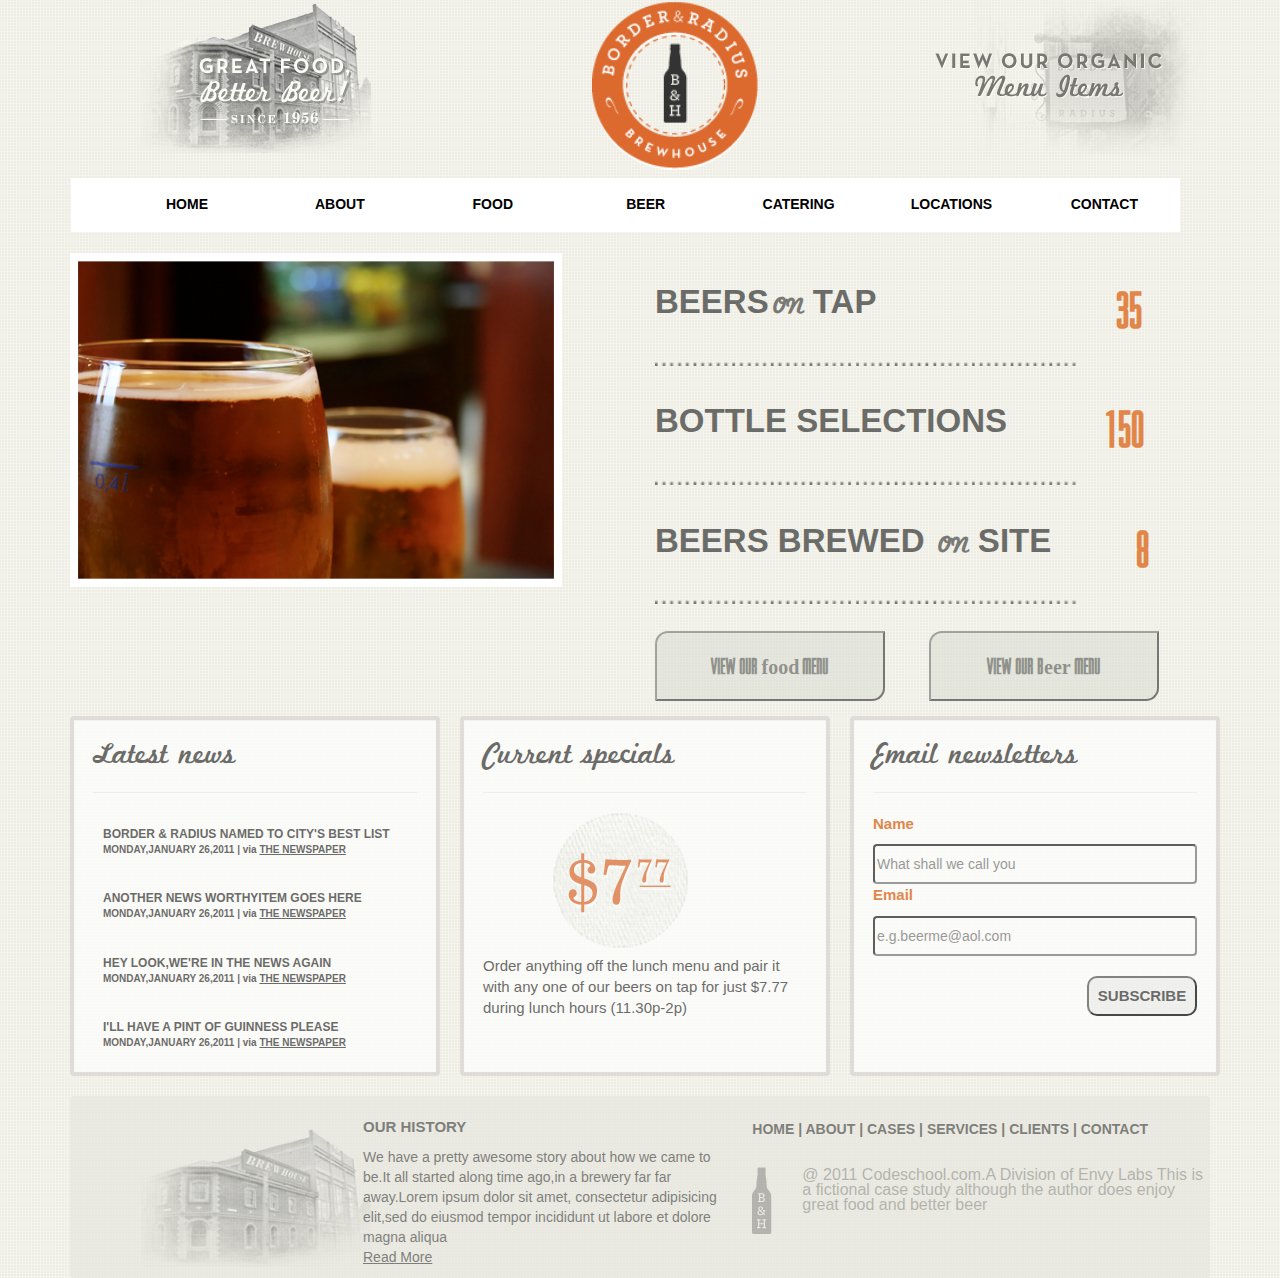
<file: index.html>
<!DOCTYPE html>
<html>
<head>
	<title>bootstrap website</title>
	<link rel="stylesheet" type="text/css" href="./assets/css/home.css">
	<meta charset="utf-8">
    <meta name="viewport" content="width=device-width, initial-scale=1">
    <script src="https://ajax.googleapis.com/ajax/libs/jquery/3.2.1/jquery.min.js"></script>
    <script src="./assets/js/bootstrap.js"></script>
    <link rel="stylesheet" href="https://maxcdn.bootstrapcdn.com/bootstrap/3.3.7/css/bootstrap.min.css">
<style type="text/css">
    body{
		background: url("./assets/images/bg.png");
	    }
</style>
</head>
<body>
<!-- container starting -->
   <div class="container" id="container">
         <div class="navbar">
             <div class="row">
	            <div class="col-lg-4 text-left">
		            <img src="./assets/images/better-beer.png" alt="better-beer.png">
		         </div>
		          <div class="col-lg-4 text-center" id="logo">
		            <img src="./assets/images/logo.png" height="170px" alt="logo.png">
		         </div>
		          <div class="col-lg-4 text-right">
		            <img src="./assets/images/menu-items.png" alt="menu-items.png">
                 </div>
            </div>
         </div>
   </div>
   <!-- navbar ending -->
   <!--buttons starting-->
    <div class="container">
       <nav class="navbar" id="navbar">
         <div class="btn-group btn-group-sm "  role="group">
	        <ul>
		      <li class="btn"><a href="#">HOME</a></li>
		      <li class="btn"><a href="#">ABOUT</a></li>
		      <li class="btn"><a href="#">FOOD</a></li>
		      <li class="btn"><a href="#">BEER</a></li>
		      <li class="btn"><a href="#">CATERING</a></li>
		      <li class="btn"><a href="#">LOCATIONS</a></li>
		      <li class="btn"><a href="#">CONTACT</a></li>
	       </ul>
        </div>
      </nav>
    </div>
     <!-- buttons ending -->
     <!-- columns starting-->
      <div class="container">
           <div class="row">
	           <div class="col-md-6" id="featured">
	              <img src="./assets/images/featured.jpg" id="image" alt="featured.jpg">
	           </div>
	            <div class="col-md-6">
			       <span id="border2">BEERS<span id="on"> ON</span> TAP <p id="number">35</p></span>
			       <img src="./assets/images/divider.png" id="divider" alt="divider">
			       <span id="border3">BOTTLE SELECTIONS<p id="number">150</p></span>
			       <img src="./assets/images/divider.png" id="divider" alt="divider">
			       <span id="border4">BEERS BREWED <span id="on">ON</span> SITE<p id="number">8</p></span>
			       <img src="./assets/images/divider.png" id="divider" alt="divider">
			       <br><br>
                  <div>
                    <button type="button" value="VIEW OUR food MENU">VIEW OUR food MENU</button>
		                <button type="button" id="secondbutton" value="VIEW OUR Beer MENU">VIEW OUR Beer MENU</button>
                  </div>
		        </div>
          </div>
     </div>
  <!-- blocks-->
  <div class="container">
    <div class="row">
      <div class="col-md-4">
         <div class="well" id="well">
         	<h3>Latest news</h3><hr>
            	<span id="block"><p id="latest">BORDER & RADIUS NAMED TO CITY'S BEST LIST</p>
            	<p id="latest1">MONDAY,JANUARY 26,2011 | via <u>THE NEWSPAPER</u></p></span>
            	<span id="block"><p id="latest">ANOTHER NEWS WORTHYITEM GOES HERE</p>
            	<p id="latest1">MONDAY,JANUARY 26,2011 | via <u>THE NEWSPAPER</u></p></span>
            	<span id="block"><p id="latest">HEY LOOK,WE'RE IN THE NEWS AGAIN</p>
           		<p id="latest1">MONDAY,JANUARY 26,2011 | via <U>THE NEWSPAPER</U></p></span>
                <span id="block"><p id="latest">I'LL HAVE A PINT OF GUINNESS PLEASE</p>
                <p id="latest1">MONDAY,JANUARY 26,2011 | via <u>THE NEWSPAPER</u></p></span>
         </div>
      </div>
      <div class="col-md-4">
         <div class="well" id="well">
         	<h3>Current specials</h3><hr>
            <img src="./assets/images/price.png" alt="price.png">
            <p  id="text">Order anything off the lunch menu and pair it</p>
            <P  id="text">with any one of our beers on tap for just $7.77</P>
            <p  id="text">during lunch hours (11.30p-2p)</p>
        </div>
       </div>
       <div class="col-md-4">
         <div class="well" id="well">
         	<h3>Email newsletters</h3><hr>
            <p class="text-left" id="name">Name</p><input type="text" id="credentials"  placeholder="What shall we call you">
            <br><p class="text-left" id="name">Email</p><input type="text" id="credentials" placeholder="e.g.beerme@aol.com"><br><br>
            <input type="submit" id="SUSCRIBE" value="SUBSCRIBE">
        </div>
      </div>
  </div>
  </div>
<!-- blocks end-->
    <div class="container" >
      <div class="panel" id="panel">
        <div class="row">
            <div class="col-md-3">
              <img src="./assets/images/history.png" class="img1" align="left" alt=history.png>
	        </div>
		    <div class="col-md-4">
		       <span><p id="footercontent1">OUR HISTORY</p>
		       <p >We have a pretty awesome story about how we came to
		       be.It all started along time ago,in a brewery far far
		       away.Lorem ipsum dolor sit amet, consectetur
		       adipisicing elit,sed do eiusmod tempor incididunt ut
		       labore et dolore magna aliqua<br><u>Read More</u></p></span>
	       </div>
	        <div class="col-md-5 newsitem1">
	             <h5><b>HOME | ABOUT | CASES | SERVICES | CLIENTS | CONTACT </b></h5>
	             <span  id="newsitem"><img src="./assets/images/bottle.png" class="img2" alt="bottle.png" align="left">
	             <p id="footercontent"> @ 2011 Codeschool.com.A Division of Envy  Labs This is a fictional case study although the author does enjoy great food and better beer</p></span>
	       </div>
        </div>
     </div>
   </div>
</body>
</html>
</file>
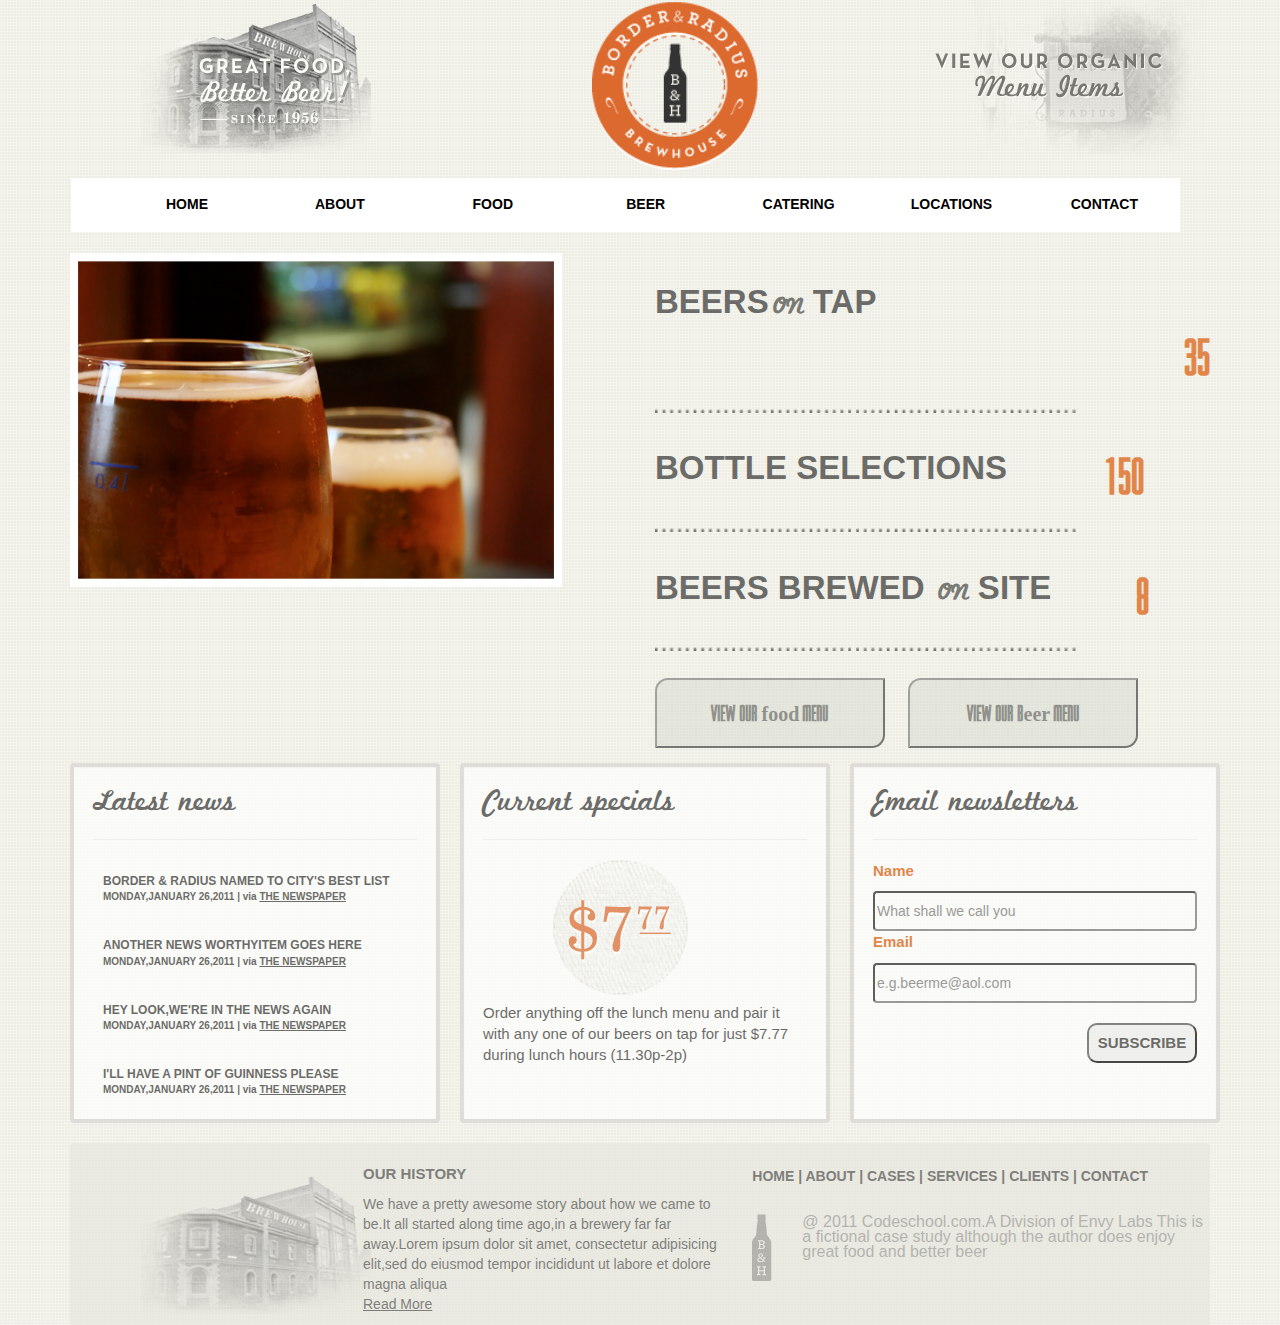
<file: bswebsite.html>
<!DOCTYPE html>
<html>
<head>
	<title></title>
	<link rel="stylesheet" type="text/css" href="./assets/css/home.css">
	<meta charset="utf-8">
    <meta name="viewport" content="width=device-width, initial-scale=1">
    <script src="https://ajax.googleapis.com/ajax/libs/jquery/3.2.1/jquery.min.js"></script>
    <script src="./assets/js/bootstrap.js"></script>
    <link rel="stylesheet" href="https://maxcdn.bootstrapcdn.com/bootstrap/3.3.7/css/bootstrap.min.css">
<style type="text/css">
    body{
		background: url("./assets/images/bg.png");
	    }
</style>
</head>
<body>
<!-- container starting -->
   <div class="container" id="container">
         <div class="navbar">
             <div class="row">
	            <div class="col-lg-4 text-left">
		            <img src="./assets/images/better-beer.png" alt="better-beer.png">
		         </div>
		          <div class="col-lg-4 text-center" id="logo">
		            <img src="./assets/images/logo.png" height="170px" alt="logo.png">
		         </div>
		          <div class="col-lg-4 text-right">
		            <img src="./assets/images/menu-items.png" alt="menu-items.png">
                 </div>
            </div>
         </div>
   </div>
   <!-- navbar ending -->
   <!--buttons starting-->
    <div class="container">
       <nav class="navbar" id="navbar">
         <div class="btn-group btn-group-sm "  role="group">
	        <ul>
		      <li class="btn"><a href="#">HOME</a></li>
		      <li class="btn"><a href="#">ABOUT</a></li>
		      <li class="btn"><a href="#">FOOD</a></li>
		      <li class="btn"><a href="#">BEER</a></li>
		      <li class="btn"><a href="#">CATERING</a></li>
		      <li class="btn"><a href="#">LOCATIONS</a></li>
		      <li class="btn"><a href="#">CONTACT</a></li>
	       </ul>
        </div>
      </nav>
    </div>
     <!-- buttons ending -->
     <!-- columns starting-->
      <div class="container">
           <div class="row">
	           <div class="col-md-6" id="featured">
	              <img src="./assets/images/featured.jpg" id="image" alt="featured.jpg">
	           </div>
	            <div class="col-md-6">
			       <span id="border2">BEERS<span id="on"> ON</span> TAP &nbsp&nbsp&nbsp&nbsp&nbsp&nbsp&nbsp&nbsp&nbsp&nbsp&nbsp&nbsp<p id="number">35</p></span>
			       <img src="./assets/images/divider.png" id="divider" alt="divider">
			       <span id="border3">BOTTLE SELECTIONS<p id="number">150</p></span>
			       <img src="./assets/images/divider.png" id="divider" alt="divider">
			       <span id="border4">BEERS BREWED <span id="on">ON</span> SITE<p id="number">8</p></span>
			       <img src="./assets/images/divider.png" id="divider" alt="divider">
			       <br><br>
                   <button type="button" value="VIEW OUR food MENU">VIEW OUR food MENU</button>&nbsp&nbsp&nbsp&nbsp&nbsp
		           <button type="button" value="VIEW OUR Beer MENU">VIEW OUR Beer MENU</button>
		        </div>
          </div>
     </div>
  <!-- blocks-->
  <div class="container">
    <div class="row">
      <div class="col-md-4">
         <div class="well" id="well">
         	<h3>Latest news</h3><hr>
            	<span id="block"><p id="latest">BORDER & RADIUS NAMED TO CITY'S BEST LIST</p>
            	<p id="latest1">MONDAY,JANUARY 26,2011 | via <u>THE NEWSPAPER</u></p></span>
            	<span id="block"><p id="latest">ANOTHER NEWS WORTHYITEM GOES HERE</p>
            	<p id="latest1">MONDAY,JANUARY 26,2011 | via <u>THE NEWSPAPER</u></p></span>
            	<span id="block"><p id="latest">HEY LOOK,WE'RE IN THE NEWS AGAIN</p>
           		<p id="latest1">MONDAY,JANUARY 26,2011 | via <U>THE NEWSPAPER</U></p></span>
                <span id="block"><p id="latest">I'LL HAVE A PINT OF GUINNESS PLEASE</p>
                <p id="latest1">MONDAY,JANUARY 26,2011 | via <u>THE NEWSPAPER</u></p></span>
         </div>
      </div>
      <div class="col-md-4">
         <div class="well" id="well">
         	<h3>Current specials</h3><hr>
            <img src="./assets/images/price.png" alt="price.png">
            <p  id="text">Order anything off the lunch menu and pair it</p>
            <P  id="text">with any one of our beers on tap for just $7.77</P>
            <p  id="text">during lunch hours (11.30p-2p)</p>
        </div>
       </div>
       <div class="col-md-4">
         <div class="well" id="well">
         	<h3>Email newsletters</h3><hr>
            <p class="text-left" id="name">Name</p><input type="text" id="credentials"  placeholder="What shall we call you">
            <br><p class="text-left" id="name">Email</p><input type="text" id="credentials" placeholder="e.g.beerme@aol.com"><br><br>
            <input type="submit" id="SUSCRIBE" value="SUBSCRIBE">
        </div>
      </div>
  </div>
  </div>
<!-- blocks end-->
    <div class="container" >
      <div class="panel" id="panel">
        <div class="row">
            <div class="col-md-3">
              <img src="./assets/images/history.png" class="img1" align="left" alt=history.png>
	        </div>
		    <div class="col-md-4">
		       <span><p id="footercontent1">OUR HISTORY</p>
		       <p >We have a pretty awesome story about how we came to
		       be.It all started along time ago,in a brewery far far
		       away.Lorem ipsum dolor sit amet, consectetur
		       adipisicing elit,sed do eiusmod tempor incididunt ut
		       labore et dolore magna aliqua<br><u>Read More</u></p></span>
	       </div>
	        <div class="col-md-5 newsitem1">
	             <h5><b>HOME | ABOUT | CASES | SERVICES | CLIENTS | CONTACT </b></h5>
	             <span  id="newsitem"><img src="./assets/images/bottle.png" class="img2" alt="bottle.png" align="left">
	             <p id="footercontent"> @ 2011 Codeschool.com.A Division of Envy  Labs This is a fictional case study although the author does enjoy great food and better beer</p></span>
	       </div>
        </div>
     </div>
   </div>
</body>
</html>
</file>
<file: assets/css/home.css>
@font-face{
	font-family:"myfont" ;
	src:url('../fonts/MarketingScript.ttf') format('truetype');
}
@font-face{
	font-family: "font1";
	src:url('../fonts/HIGHERUP.TTF')format('truetype');
}
img{
	padding-left: 70px;
}
#container{
	margin-bottom: -15px;
}
.btn-group{
	border:1px solid white;
	color: black;
	background-color: white;
}
ul li{
    width:150px;
	margin-top: 8px;
	font-weight: 19px;
	text-align: center;
	display: inline-block;
}
#image{
	border:8px  solid white;
	padding-left: 0px;
}
#image:hover{
    transform : rotate(-5deg);
    height:410px;
    width: 510px;
}
a:link,a:visited{
    color: black;
	background-color: white;
	text-align: center;
	text-decoration:none !important;
	padding: 5px 13px;
	border-radius: 6px;
	font-weight: bold;
}
a:hover,a:active{
    background-color:#d8d4d2;
    text-decoration: none;
    color: #ea6512 !important;
}
.well{
	margin-top: 15px;
	margin-left: 0;
	width: 370px;
	height:360px;
	padding: 20px;
	opacity: 0.8;
	padding-top: 20px;
}
.well h3{
	margin-top: 0px;
	font-family:"myfont";
	font-size: 30px;
}
button{
	width:230px;
	height: 70px;
	font-size: 20px !important;
	font-weight: bold !important;
	font-family: "font1" !important;
	text-align: center;
	background-color: #d8dbd0;
	border-radius: 13px 0px 13px 0px;
	opacity: 0.5;
}
#secondbutton{
	margin-left: 40px;
}
button:hover{
	background-color: #d8d4d2;
	color: #ea6512;
}
#border2{
    opacity: 0.7;
    font-size: 33px;
    font-weight: bold;
    margin-top: 25px;
}
#border3{
    opacity: 0.7;
    font-size: 33px;
    font-weight: bold;
    margin-top: 25px;
}
#border4{
    opacity: 0.7;
    font-size: 33px;
    font-weight: bold;
    margin-top: 25px;
}
#border3 #number{
	padding-left: 98px;
}
#border4 #number{
	padding-left: 85px;
}
#on{
	font-family: "myfont" !important;
	font-size: 23px;
	color: black;
	padding-left:5px;
	opacity: 0.7;
}
#divider{
	height:4px;
	margin: 0;
	padding: 0;
}
#credentials{
	width: 100%;
	height: 40px;
    border-radius: 4px 4px 4px 4px;
	margin-top: 0px;
}
#credentials:hover{
	border: 3px solid #db5a04;
}
#SUSCRIBE{
	float: right;
	font-weight: bold;
	font-size: 15px;
	width:110px;
	height:40px;
	border-radius:10px;
}
#SUSCRIBE:hover{
	color:#ea6512;
    background-color: #d8d4d2;

}
#number{
	padding-left: 240px;
	float: right;
	font-size: 45px;
	font-family: "font1"!important;
    color: #db5a04;
}
span{
	display: inline-block;
	margin:0;
	padding:0;
}
#latest{
	font-size: 12px;
	font-weight: bold;
	margin: 0px;
	padding: 0px;
	display: inline;
}
#latest1{
	font-size: 10px;
	font-weight: bold;
}
.text-justify{
	margin-top: 10px;
	line-height: 6px;
}
.col-md-2{
	margin:0;
}
#block{
	padding: 10px;
}
#block:hover{
    background-color: #d8d4d2;
}
#name{
	font-size: 15px;
	color: #db5a04;
	font-weight:bold;
}
.clearfix{
	overflow:auto;
}
.img2{
	float:left;
	margin-top:20px;
	padding:0;
	max-width:20 !important;
	max-height:67 !important;
}
#footercontent1{
	margin-top: 10px;
	font-size: 15px;
	font-weight: bold;
	line-height: 20px;
	padding-top:10px;
}
#footercontent{
	margin-top: 20px;
	line-height: 15px;
	font-size: 16px;
	padding-left: 50px;
}
.img1{
	margin-left: 0px;
	margin-top: 30px;
	float:left;
	width:300px;
	height:140px;
}
#text{
	padding-top: 4px;
	font-size: 15px;
	line-height: 7px;
	text-align: left;
	margin-top: 10px;
}
#panel{
	opacity: 0.6;
	margin-bottom: 0px;
	background-image: url("../images/bottle-mask.jpg");
}
#well{
	background-color: white;
	border:4px solid #d8d4d2;
	opacity: 0.7;
}
#newsitem{
	opacity: 0.5;
}
#newsitem:hover
{
	opacity: 1;
}
.newsitem1
{
	margin-top: 15px!important;
}
#logo:hover
{
	opacity: 0.7;
}
</file>
